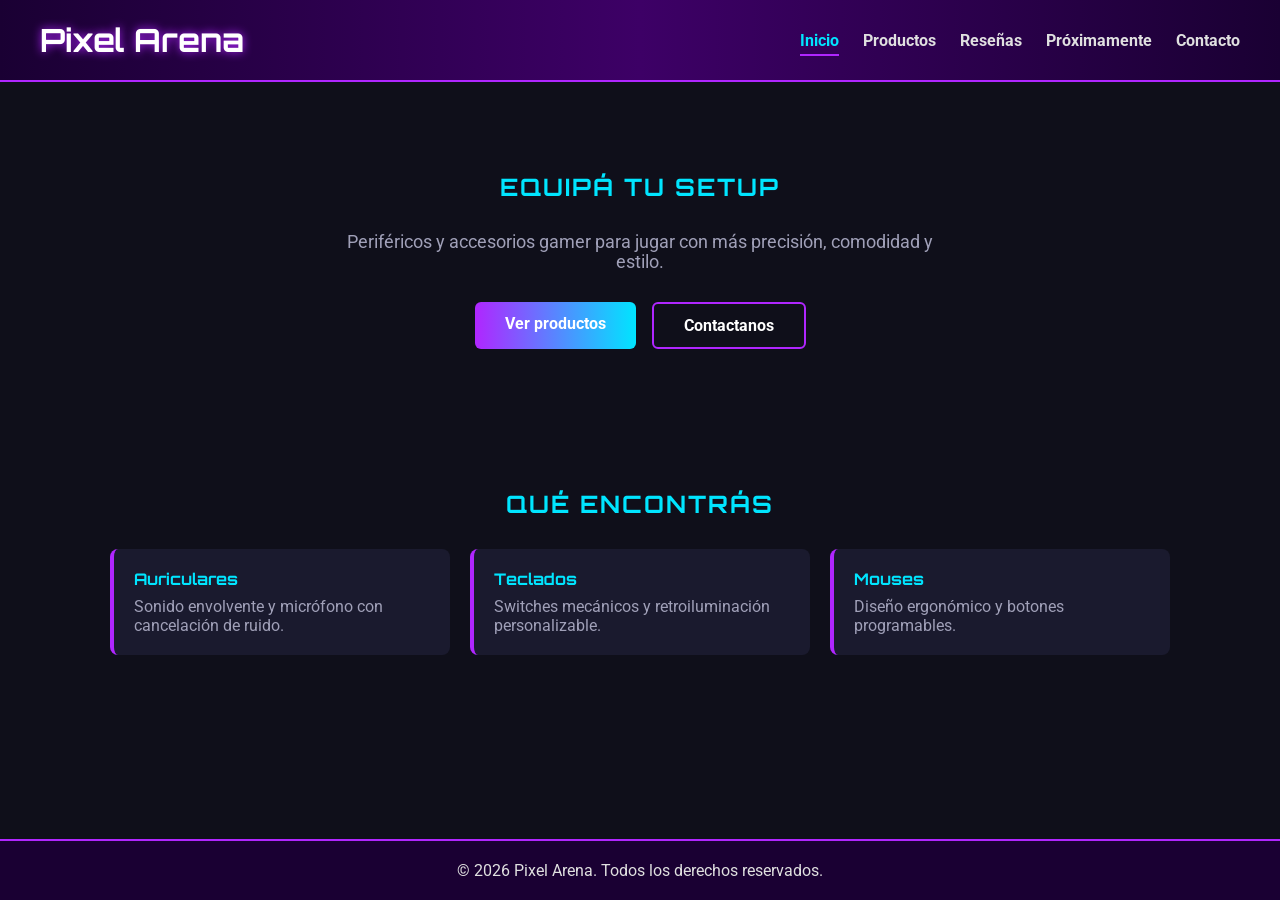
<file: index.html>
<!DOCTYPE html>
<html lang="es">
<head>
  <meta charset="UTF-8">
  <meta name="viewport" content="width=device-width, initial-scale=1.0">
  <meta name="description" content="Pixel Arena: tienda de periféricos y accesorios gamer.">
  <title>Inicio | Pixel Arena</title>
  <link rel="preconnect" href="https://fonts.googleapis.com">
  <link rel="preconnect" href="https://fonts.gstatic.com" crossorigin>
  <link href="https://fonts.googleapis.com/css2?family=Orbitron:wght@500;700&family=Roboto:wght@400;700&display=swap" rel="stylesheet">
  <link rel="stylesheet" href="styles.css">
</head>
<body>

  <header>
    <h1><a href="index.html">Pixel Arena</a></h1>
    <nav aria-label="Navegación principal">
      <ul>
        <li><a href="index.html" aria-current="page">Inicio</a></li>
        <li><a href="productos.html">Productos</a></li>
        <li><a href="resenas.html">Reseñas</a></li>
        <li><a href="proximamente.html">Próximamente</a></li>
        <li><a href="contacto.html">Contacto</a></li>
      </ul>
    </nav>
  </header>

  <main>
    <section class="hero">
      <h2>Equipá tu setup</h2>
      <p>Periféricos y accesorios gamer para jugar con más precisión, comodidad y estilo.</p>
      <div class="botones">
        <a class="boton" href="productos.html">Ver productos</a>
        <a class="boton boton-secundario" href="contacto.html">Contactanos</a>
      </div>
    </section>

    <section>
      <h2>Qué encontrás</h2>
      <div class="destacados">
        <article class="destacado">
          <h3>Auriculares</h3>
          <p>Sonido envolvente y micrófono con cancelación de ruido.</p>
        </article>
        <article class="destacado">
          <h3>Teclados</h3>
          <p>Switches mecánicos y retroiluminación personalizable.</p>
        </article>
        <article class="destacado">
          <h3>Mouses</h3>
          <p>Diseño ergonómico y botones programables.</p>
        </article>
      </div>
    </section>
  </main>

  <footer>
    <p>&copy; 2026 Pixel Arena. Todos los derechos reservados.</p>
  </footer>

</body>
</html>
</file>
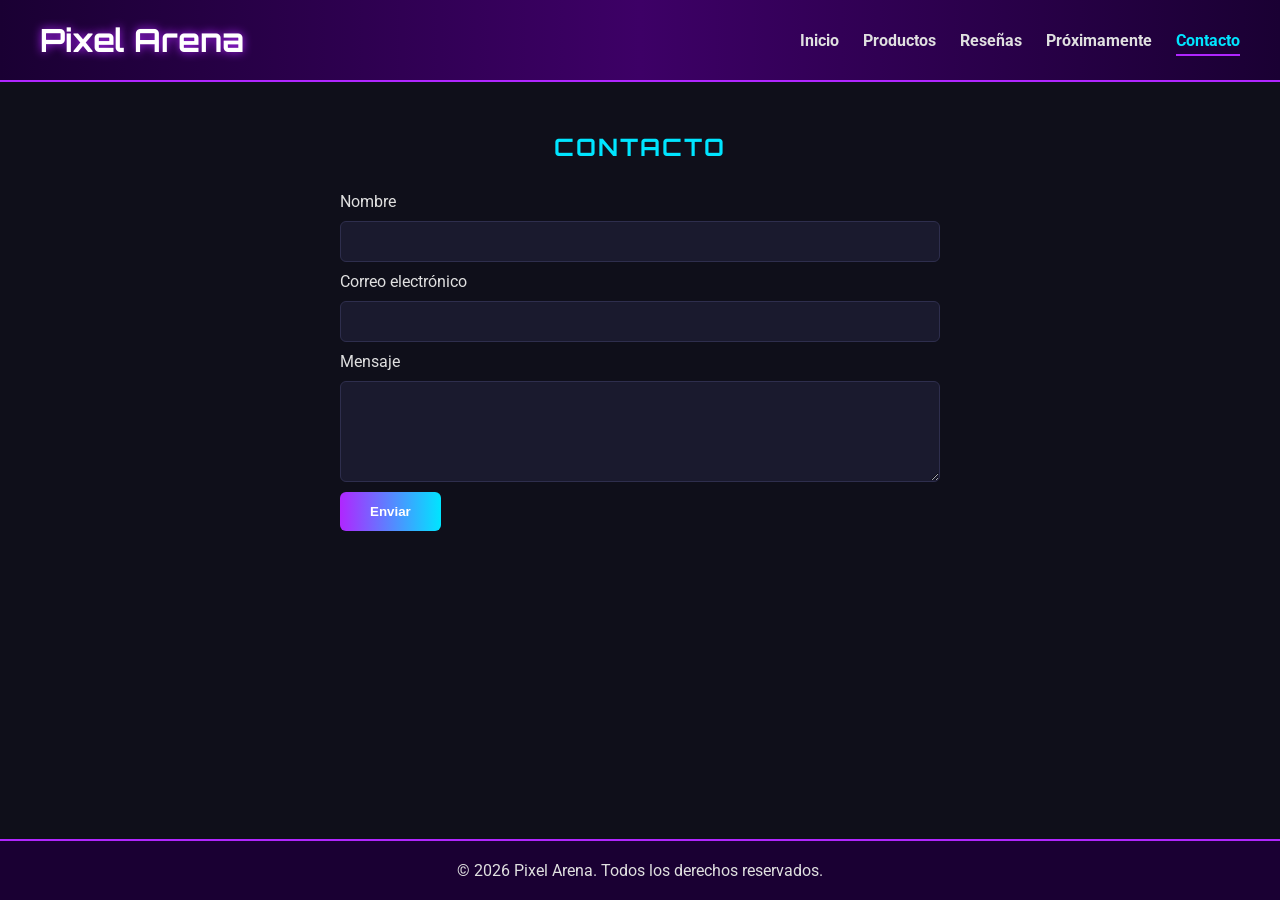
<file: contacto.html>
<!DOCTYPE html>
<html lang="es">
<head>
  <meta charset="UTF-8">
  <meta name="viewport" content="width=device-width, initial-scale=1.0">
  <meta name="description" content="Escribinos a Pixel Arena: formulario de contacto.">
  <title>Contacto | Pixel Arena</title>
  <link rel="preconnect" href="https://fonts.googleapis.com">
  <link rel="preconnect" href="https://fonts.gstatic.com" crossorigin>
  <link href="https://fonts.googleapis.com/css2?family=Orbitron:wght@500;700&family=Roboto:wght@400;700&display=swap" rel="stylesheet">
  <link rel="stylesheet" href="styles.css">
</head>
<body>

  <header>
    <h1><a href="index.html">Pixel Arena</a></h1>
    <nav aria-label="Navegación principal">
      <ul>
        <li><a href="index.html">Inicio</a></li>
        <li><a href="productos.html">Productos</a></li>
        <li><a href="resenas.html">Reseñas</a></li>
        <li><a href="proximamente.html">Próximamente</a></li>
        <li><a href="contacto.html" aria-current="page">Contacto</a></li>
      </ul>
    </nav>
  </header>

  <main>
    <section id="contacto">
      <h2>Contacto</h2>
      <form action="https://formspree.io/f/xgavroyw" method="POST">
        <label for="nombre">Nombre</label>
        <input type="text" id="nombre" name="nombre" required>

        <label for="email">Correo electrónico</label>
        <input type="email" id="email" name="email" required>

        <label for="mensaje">Mensaje</label>
        <textarea id="mensaje" name="mensaje" rows="5" required></textarea>

        <button type="submit">Enviar</button>
      </form>
    </section>
  </main>

  <footer>
    <p>&copy; 2026 Pixel Arena. Todos los derechos reservados.</p>
  </footer>

</body>
</html>
</file>
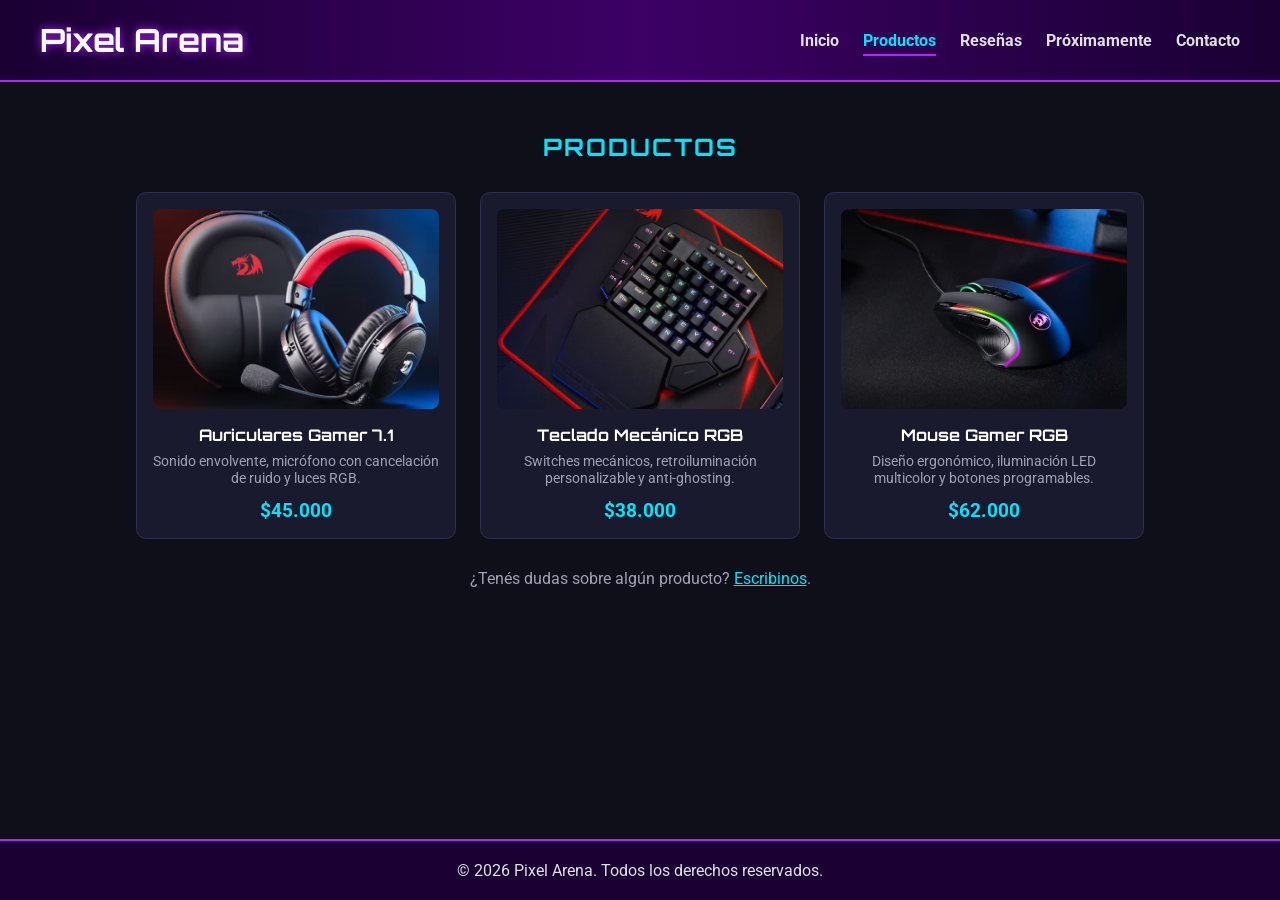
<file: productos.html>
<!DOCTYPE html>
<html lang="es">
<head>
  <meta charset="UTF-8">
  <meta name="viewport" content="width=device-width, initial-scale=1.0">
  <meta name="description" content="Auriculares, teclados y mouses gamer con iluminación RGB.">
  <title>Productos | Pixel Arena</title>
  <link rel="preconnect" href="https://fonts.googleapis.com">
  <link rel="preconnect" href="https://fonts.gstatic.com" crossorigin>
  <link href="https://fonts.googleapis.com/css2?family=Orbitron:wght@500;700&family=Roboto:wght@400;700&display=swap" rel="stylesheet">
  <link rel="stylesheet" href="styles.css">
</head>
<body>

  <header>
    <h1><a href="index.html">Pixel Arena</a></h1>
    <nav aria-label="Navegación principal">
      <ul>
        <li><a href="index.html">Inicio</a></li>
        <li><a href="productos.html" aria-current="page">Productos</a></li>
        <li><a href="resenas.html">Reseñas</a></li>
        <li><a href="proximamente.html">Próximamente</a></li>
        <li><a href="contacto.html">Contacto</a></li>
      </ul>
    </nav>
  </header>

  <main>
    <section id="productos">
      <h2>Productos</h2>
      <div class="contenedor-cards">
        <article class="card">
          <img src="img/producto1.png" alt="Auriculares gamer" width="688" height="520" loading="lazy">
          <h3>Auriculares Gamer 7.1</h3>
          <p>Sonido envolvente, micrófono con cancelación de ruido y luces RGB.</p>
          <span class="precio">$45.000</span>
        </article>
        <article class="card">
          <img src="img/producto2.png" alt="Teclado mecánico RGB" width="635" height="618" loading="lazy">
          <h3>Teclado Mecánico RGB</h3>
          <p>Switches mecánicos, retroiluminación personalizable y anti-ghosting.</p>
          <span class="precio">$38.000</span>
        </article>
        <article class="card">
          <img src="img/producto3.png" alt="Mouse gamer RGB" width="708" height="575" loading="lazy">
          <h3>Mouse Gamer RGB</h3>
          <p>Diseño ergonómico, iluminación LED multicolor y botones programables.</p>
          <span class="precio">$62.000</span>
        </article>
      </div>
      <p class="aviso">¿Tenés dudas sobre algún producto? <a href="contacto.html">Escribinos</a>.</p>
    </section>
  </main>

  <footer>
    <p>&copy; 2026 Pixel Arena. Todos los derechos reservados.</p>
  </footer>

</body>
</html>
</file>
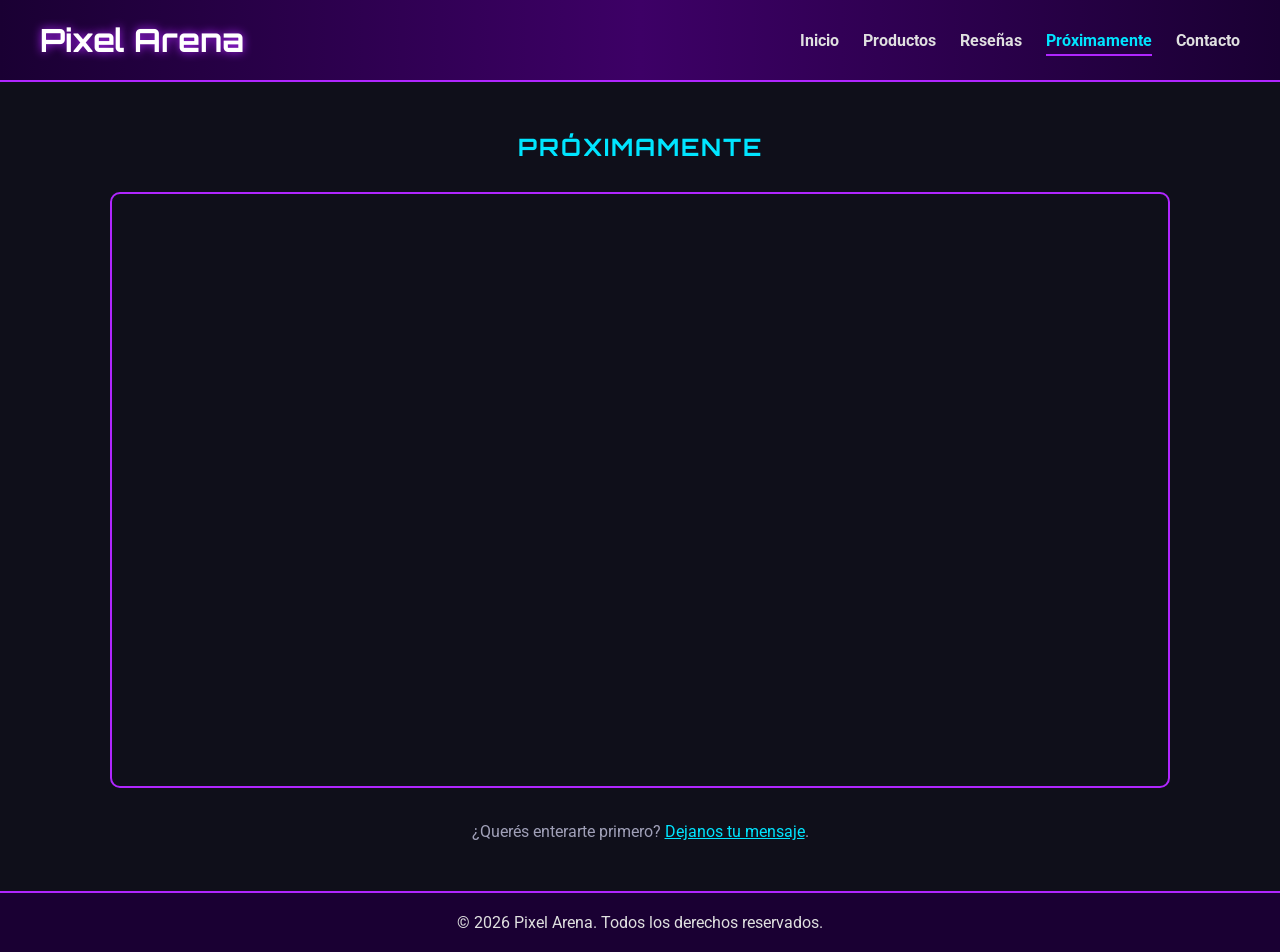
<file: proximamente.html>
<!DOCTYPE html>
<html lang="es">
<head>
  <meta charset="UTF-8">
  <meta name="viewport" content="width=device-width, initial-scale=1.0">
  <meta name="description" content="Video del próximo lanzamiento de Pixel Arena.">
  <title>Próximamente | Pixel Arena</title>
  <link rel="preconnect" href="https://fonts.googleapis.com">
  <link rel="preconnect" href="https://fonts.gstatic.com" crossorigin>
  <link href="https://fonts.googleapis.com/css2?family=Orbitron:wght@500;700&family=Roboto:wght@400;700&display=swap" rel="stylesheet">
  <link rel="stylesheet" href="styles.css">
</head>
<body>

  <header>
    <h1><a href="index.html">Pixel Arena</a></h1>
    <nav aria-label="Navegación principal">
      <ul>
        <li><a href="index.html">Inicio</a></li>
        <li><a href="productos.html">Productos</a></li>
        <li><a href="resenas.html">Reseñas</a></li>
        <li><a href="proximamente.html" aria-current="page">Próximamente</a></li>
        <li><a href="contacto.html">Contacto</a></li>
      </ul>
    </nav>
  </header>

  <main>
    <section id="video">
      <h2>Próximamente</h2>
      <iframe src="https://www.youtube.com/embed/iP6nWMvfu-U" title="Video del Mouse King Pro" referrerpolicy="strict-origin-when-cross-origin" allowfullscreen></iframe>
      <p class="aviso">¿Querés enterarte primero? <a href="contacto.html">Dejanos tu mensaje</a>.</p>
    </section>
  </main>

  <footer>
    <p>&copy; 2026 Pixel Arena. Todos los derechos reservados.</p>
  </footer>

</body>
</html>
</file>
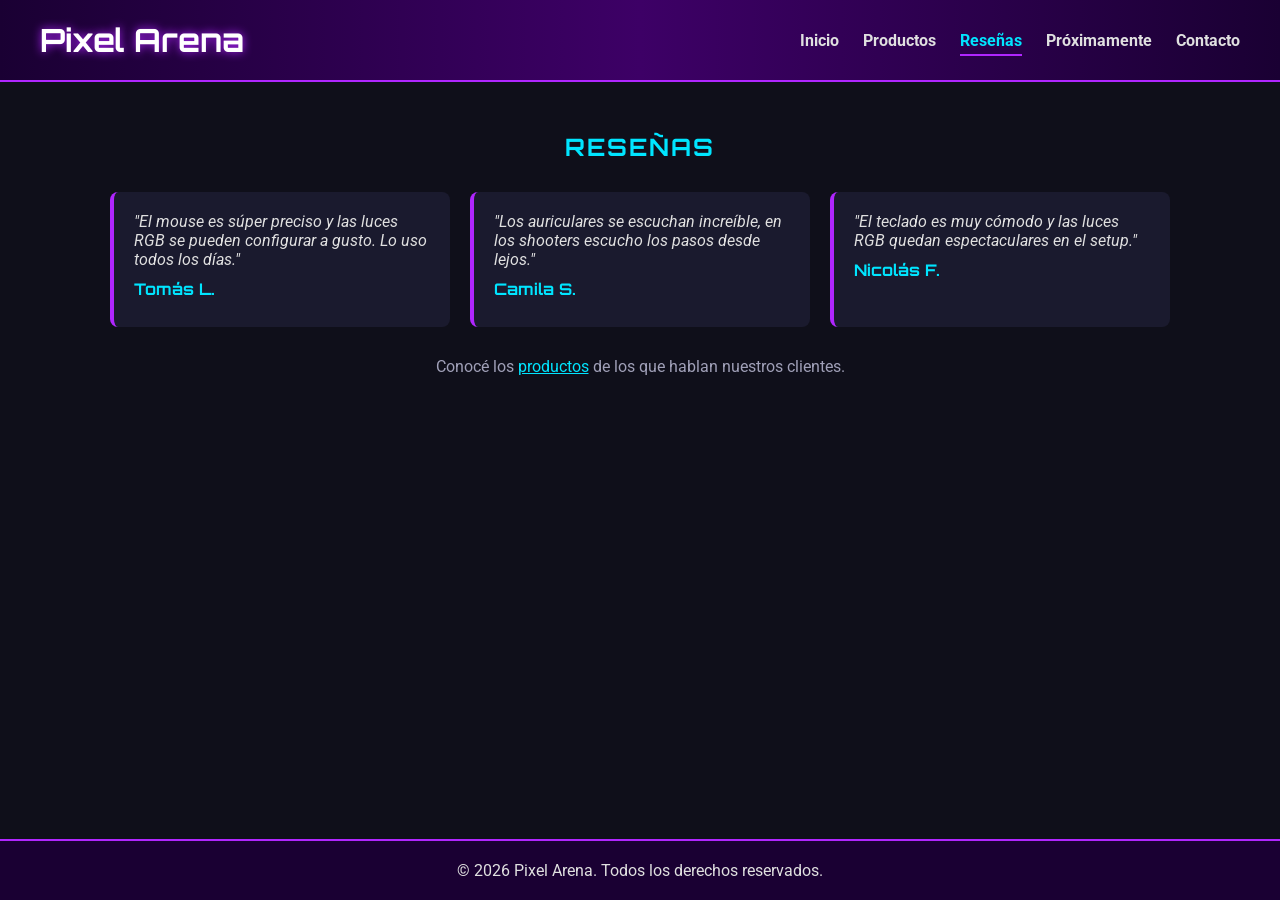
<file: resenas.html>
<!DOCTYPE html>
<html lang="es">
<head>
  <meta charset="UTF-8">
  <meta name="viewport" content="width=device-width, initial-scale=1.0">
  <meta name="description" content="Opiniones de clientes de Pixel Arena.">
  <title>Reseñas | Pixel Arena</title>
  <link rel="preconnect" href="https://fonts.googleapis.com">
  <link rel="preconnect" href="https://fonts.gstatic.com" crossorigin>
  <link href="https://fonts.googleapis.com/css2?family=Orbitron:wght@500;700&family=Roboto:wght@400;700&display=swap" rel="stylesheet">
  <link rel="stylesheet" href="styles.css">
</head>
<body>

  <header>
    <h1><a href="index.html">Pixel Arena</a></h1>
    <nav aria-label="Navegación principal">
      <ul>
        <li><a href="index.html">Inicio</a></li>
        <li><a href="productos.html">Productos</a></li>
        <li><a href="resenas.html" aria-current="page">Reseñas</a></li>
        <li><a href="proximamente.html">Próximamente</a></li>
        <li><a href="contacto.html">Contacto</a></li>
      </ul>
    </nav>
  </header>

  <main>
    <section id="resenas">
      <h2>Reseñas</h2>
      <div class="grid-resenas">
        <article class="resena">
          <p>"El mouse es súper preciso y las luces RGB se pueden configurar a gusto. Lo uso todos los días."</p>
          <h3>Tomás L.</h3>
        </article>
        <article class="resena">
          <p>"Los auriculares se escuchan increíble, en los shooters escucho los pasos desde lejos."</p>
          <h3>Camila S.</h3>
        </article>
        <article class="resena">
          <p>"El teclado es muy cómodo y las luces RGB quedan espectaculares en el setup."</p>
          <h3>Nicolás F.</h3>
        </article>
      </div>
      <p class="aviso">Conocé los <a href="productos.html">productos</a> de los que hablan nuestros clientes.</p>
    </section>
  </main>

  <footer>
    <p>&copy; 2026 Pixel Arena. Todos los derechos reservados.</p>
  </footer>

</body>
</html>
</file>
<file: styles.css>
/* Reset */
* {
  margin: 0;
  padding: 0;
  box-sizing: border-box;
}

/* Google Fonts aplicadas */
body {
  font-family: 'Roboto', sans-serif;
  color: #e0e0e0;
  background-color: #0f0f1a;
  min-height: 100vh;
  display: flex;
  flex-direction: column;
}

main {
  flex: 1;
}

h1, h2, h3 {
  font-family: 'Orbitron', sans-serif;
}

img {
  max-width: 100%;
}

a {
  color: #00e5ff;
}

section {
  max-width: 1100px;
  margin: auto;
  padding: 50px 20px;
}

h2 {
  text-align: center;
  margin-bottom: 30px;
  color: #00e5ff;
  text-transform: uppercase;
  letter-spacing: 2px;
}

/* Header con background degradado */
header {
  background: linear-gradient(90deg, #1a0033, #3d0066, #1a0033);
  padding: 20px 40px;
  display: flex;
  justify-content: space-between;
  align-items: center;
  border-bottom: 2px solid #b026ff;
}

header h1 a {
  color: #fff;
  text-decoration: none;
  text-shadow: 0 0 10px #b026ff;
}

/* Lista de navegación */
nav ul {
  list-style: none;
  display: flex;
  gap: 24px;
}

nav a {
  color: #e0e0e0;
  text-decoration: none;
  font-weight: 700;
  padding-bottom: 4px;
  border-bottom: 2px solid transparent;
  transition: color 0.3s;
}

nav a:hover {
  color: #00e5ff;
}

/* Página actual */
nav a[aria-current="page"] {
  color: #00e5ff;
  border-bottom-color: #b026ff;
}

/* Inicio: hero y botones */
.hero {
  text-align: center;
  padding: 90px 20px;
}

.hero p {
  max-width: 600px;
  margin: 0 auto;
  font-size: 1.1rem;
  color: #a0a0b8;
}

.botones {
  display: flex;
  justify-content: center;
  flex-wrap: wrap;
  gap: 16px;
  margin-top: 30px;
}

.boton {
  padding: 12px 30px;
  background: linear-gradient(90deg, #b026ff, #00e5ff);
  color: #fff;
  font-weight: 700;
  text-decoration: none;
  border-radius: 6px;
}

.boton-secundario {
  background: transparent;
  border: 2px solid #b026ff;
}

.boton:hover {
  box-shadow: 0 0 15px rgba(176, 38, 255, 0.6);
}

.aviso {
  text-align: center;
  margin-top: 30px;
  color: #a0a0b8;
}

/* Productos: cards con Flexbox */
.contenedor-cards {
  display: flex;
  flex-wrap: wrap;
  justify-content: center;
  gap: 24px;
}

.card {
  flex: 1 1 250px;
  max-width: 320px;
  background-color: #1a1a2e;
  border: 1px solid #2e2e4d;
  border-radius: 10px;
  padding: 16px;
  text-align: center;
  transition: transform 0.3s, box-shadow 0.3s;
}

.card:hover {
  transform: translateY(-5px);
  box-shadow: 0 0 20px rgba(176, 38, 255, 0.5);
}

.card img {
  width: 100%;
  height: 200px;
  object-fit: cover;
  border-radius: 8px;
  margin-bottom: 12px;
}

.card h3 {
  font-size: 1rem;
  color: #fff;
  margin-bottom: 8px;
}

.card p {
  font-size: 0.9rem;
  color: #a0a0b8;
}

.precio {
  display: block;
  margin-top: 12px;
  font-size: 1.2rem;
  font-weight: 700;
  color: #00e5ff;
}

/* Reseñas e inicio: Grid */
.grid-resenas,
.destacados {
  display: grid;
  grid-template-columns: repeat(auto-fit, minmax(250px, 1fr));
  gap: 20px;
}

.resena,
.destacado {
  background-color: #1a1a2e;
  padding: 20px;
  border-left: 4px solid #b026ff;
  border-radius: 8px;
}

.resena p {
  font-style: italic;
  margin-bottom: 10px;
}

.resena h3,
.destacado h3 {
  font-size: 1rem;
  color: #00e5ff;
  margin-bottom: 8px;
}

.destacado p {
  color: #a0a0b8;
}

/* Video */
iframe {
  width: 100%;
  aspect-ratio: 16 / 9;
  border: 2px solid #b026ff;
  border-radius: 10px;
}

/* Contacto */
#contacto form {
  display: flex;
  flex-direction: column;
  gap: 10px;
  max-width: 600px;
  margin: auto;
}

#contacto input,
#contacto textarea {
  padding: 12px;
  background-color: #1a1a2e;
  color: #e0e0e0;
  border: 1px solid #2e2e4d;
  border-radius: 6px;
  font-family: inherit;
}

#contacto input:focus,
#contacto textarea:focus {
  outline: none;
  border-color: #00e5ff;
}

#contacto button {
  align-self: flex-start;
  padding: 12px 30px;
  background: linear-gradient(90deg, #b026ff, #00e5ff);
  color: #fff;
  font-weight: 700;
  border: none;
  border-radius: 6px;
  cursor: pointer;
}

/* Footer */
footer {
  background-color: #1a0033;
  text-align: center;
  padding: 20px;
  border-top: 2px solid #b026ff;
}

/* Media Queries */
@media (max-width: 768px) {
  header {
    flex-direction: column;
    gap: 12px;
  }

  nav ul {
    flex-direction: column;
    align-items: center;
    gap: 10px;
  }

  .hero {
    padding: 60px 20px;
  }

  #contacto {
    padding: 30px 10px;
  }

  #contacto form {
    max-width: 100%;
  }

  #contacto button {
    align-self: stretch;
  }
}
</file>
